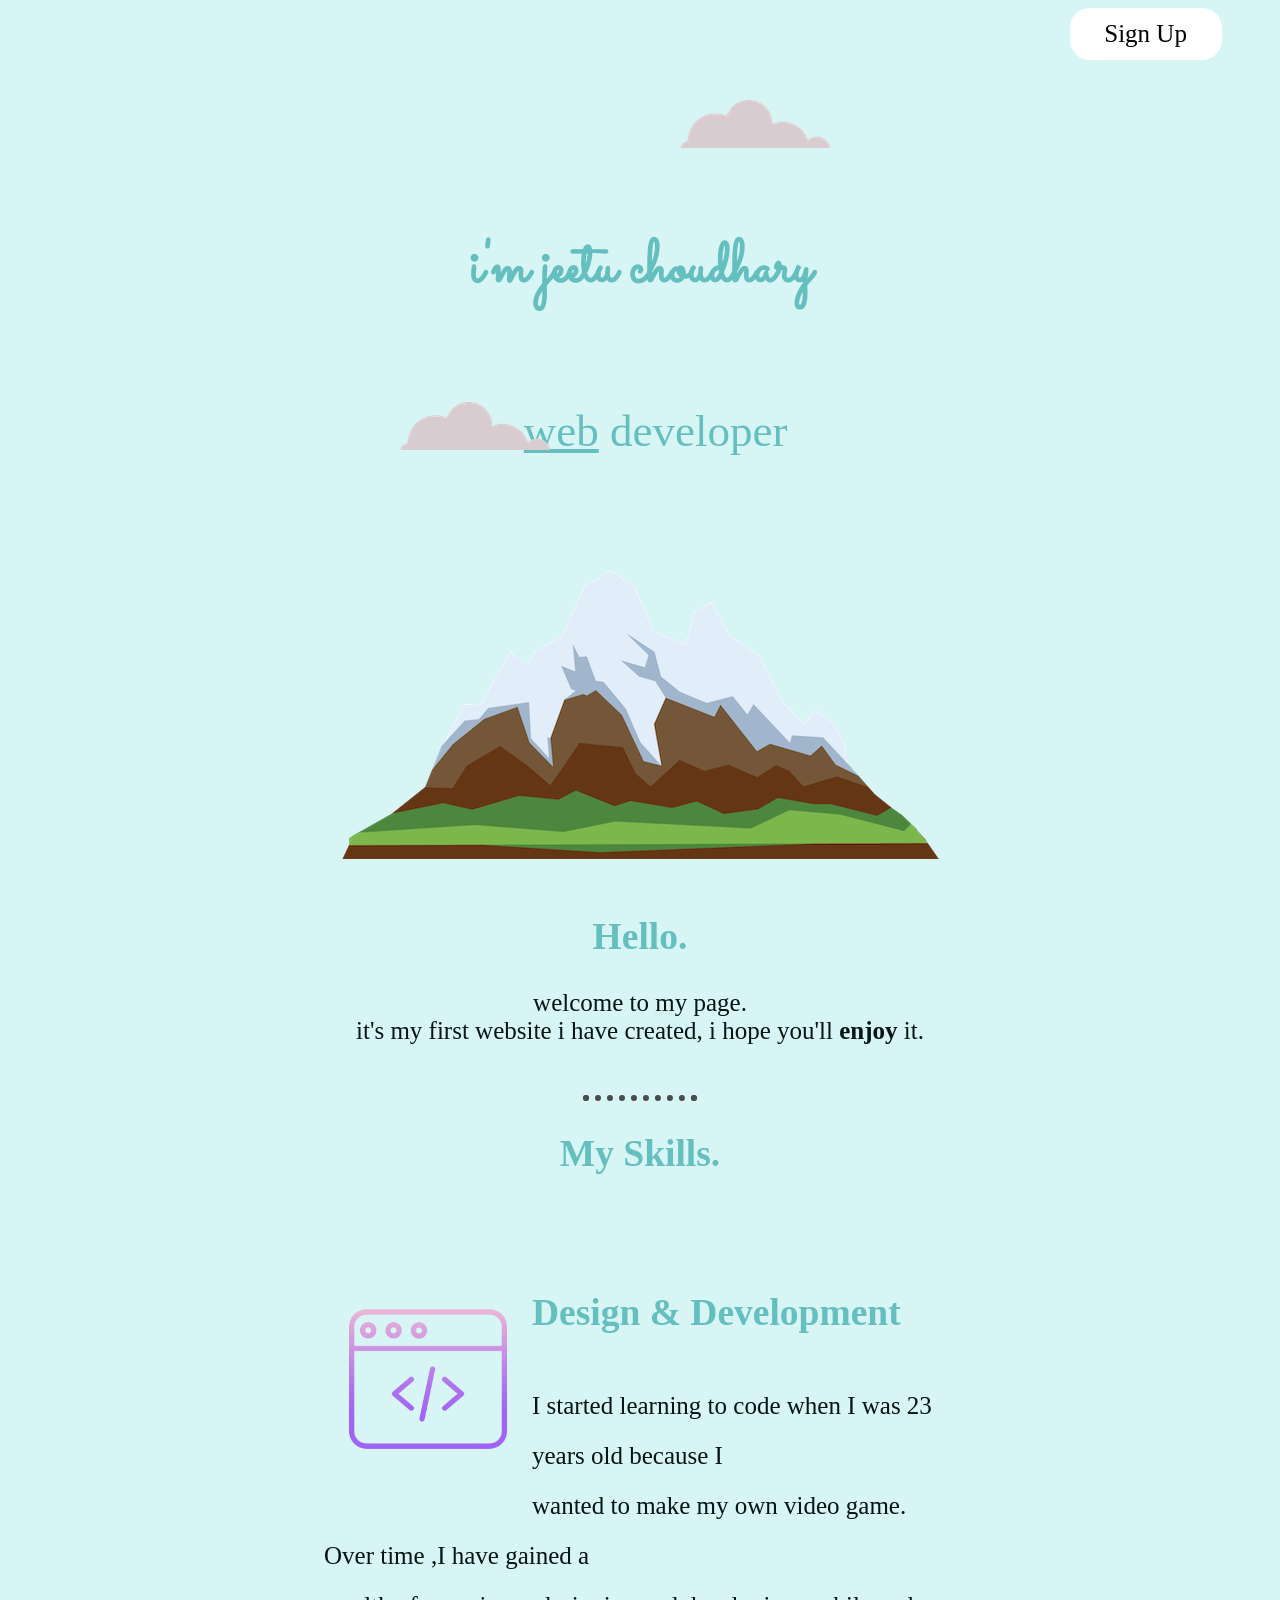
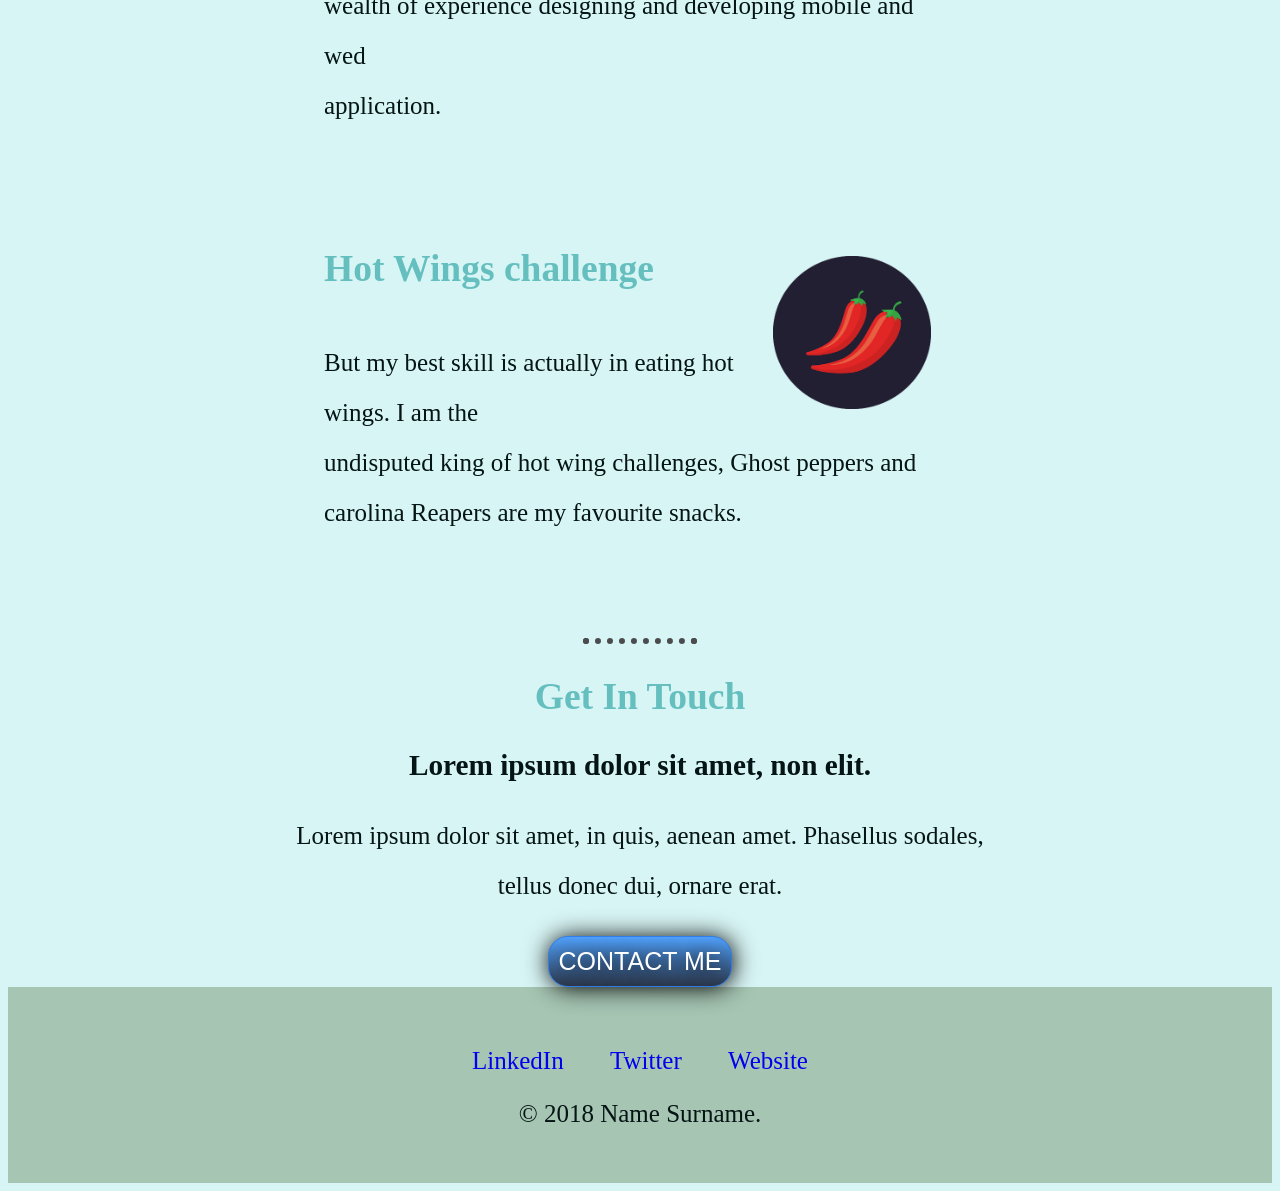
<file: index.html>
<!DOCTYPE html>
<html>
    <head>
        <meta charset="utf-8">
        <title>jeetu</title>
        <link rel="icon" href="favicon.ico">
        <link rel="stylesheet" href="style.css">
        <link href="https://fonts.googleapis.com/css2?family=Sacramento&display=swap" rel="stylesheet">      
          </head>
    <body>
      <div class="login">
              <a class="down" href="sign up paga.html">Sign Up</a>
      </div>
        <div class="one">
            <h1> i'm jeetu choudhary</h1>
            <p>a <span>web</span> developer </p>
        </div>
        <img class="top" src="CSS - My Site Images/cloud.png" alt=" cloud">
        <img class="bottom" src="CSS - My Site Images/cloud.png" alt="cloud">
          <img class="left" src="CSS - My Site Images/mountain.png" alt="mountain">
      </div>
            <div class="profile">
             <h2>Hello.</h2>
              <p>welcome to my page. <br>it's my first website i have created, i hope you'll <strong>enjoy</strong> it.  </p>
            </div>
    <hr>
            <div class="skills">
              <h2>My Skills.</h2>
              <div class="skill-row">
                <img class="skillss" src="CSS - My Site Images/1336989.png" alt="image">
                <h2>Design & Development</h2>
                <p>I started learning to code when I was 23 years old because I<br> wanted to make my own video game. Over time ,I have gained a<br> wealth of experience designing and developing mobile and wed <br>application.</p>
              </div>
              <div class="skill-row">
                <img class="skiillss" src="CSS - My Site Images/chillies.png" alt=" chilly">
                <h2>Hot Wings challenge</h2>
                <p>But my best skill is actually in eating hot wings. I am the <br>undisputed king of hot wing challenges, Ghost peppers and <br> carolina Reapers are my favourite snacks.</p>
              </div>
            </div>
    <hr>
            <div class="contact-me">
              <h2>Get In Touch</h2>
              <h3>Lorem ipsum dolor sit amet, non elit.</h3>
              <p>Lorem ipsum dolor sit amet, in quis, aenean amet. Phasellus sodales,<br> tellus donec dui, ornare erat.</p>
              <a class="btn" href="mailto:name@email.com">CONTACT ME</a>
            </div>
          
          
          <div class="bottom-container">
            <a class="footer-link" href="https://www.linkedin.com/">LinkedIn</a>
            <a class="footer-link" href="https://twitter.com/">Twitter</a>
            <a class="footer-link" href="https://www.appbrewery.com/">Website</a>
            <p>© 2018 Name Surname.</p>
          </div>
          
        </body>
</file>
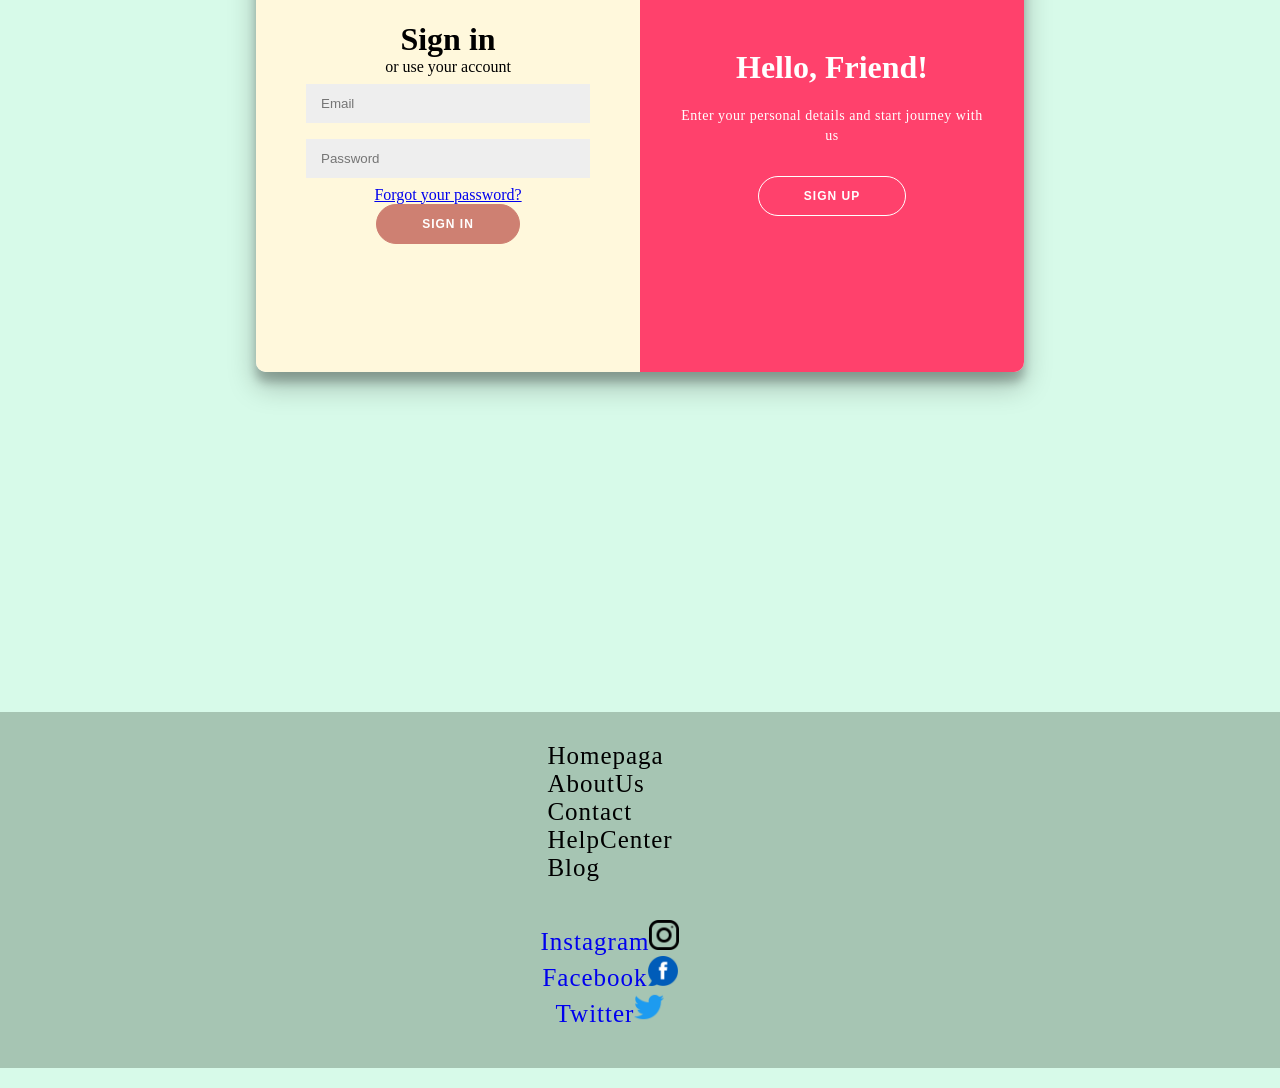
<file: sign up paga.html>
<!DOCTYPE html>
<html>
    <head>
        <title> Sign up here</title>
        <link rel="stylesheet" href="1 style.css"> 
    </head>
    <body> 
        <div class="container" id="container">
            <div class="form-container sign-up-container">
                <form action="#">
                    <h1>Create Account</h1>
                    <span>or use your email for registration</span>
                    <input type="text" placeholder="Name" />
                    <input type="email" placeholder="Email" />
                    <input type="password" placeholder="Password" />
                    <button>Sign Up</button>
                </form>
             </div>
             <div class="form-container sign-in-container">
                <form action="#">
                    <h1>Sign in</h1>
                    <span>or use your account</span>
                    <input type="email" placeholder="Email" />
                    <input type="password" placeholder="Password" />
                    <a href="#">Forgot your password?</a>
                    <button>Sign In</button>
                </form>
             </div>
             <div class="overlay-container">
                <div class="overlay">
                    <div class="overlay-panel overlay-left">
                        <h1>Welcome Back!</h1>
                        <p>To keep connected with us please login with your personal info</p>
                        <button class="ghost" id="signIn">Sign In</button>
                    </div>
                    <div class="overlay-panel overlay-right">
                        <h1>Hello, Friend!</h1>
                        <p>Enter your personal details and start journey with us</p>
                        <button class="ghost" id="signUp">Sign Up</button>
                    </div>
                </div>
            </div>
         </div>
            <div class="information">
                <div class="more"> 
                   <a href="index.html">Homepaga</a>
                   <a href="">AboutUs</a>
                   <a href="">Contact</a>
                   <a href="">HelpCenter</a>
                   <a href="">Blog</a> 
                </div>
                   <br>    
                <div class="social" >
                  <a href="https://www.instagram.com">Instagram</a><img src="CSS - My Site Images/instagram.png" width="30px" height="30px"/>
                   <a href="https://www.facebook.com/">Facebook</a><img src="CSS - My Site Images/facebook.png" width="30px" height="30px"/>
                   <a href="https://twitter.com/">Twitter</a><img src="CSS - My Site Images/twitter.png" width="30px" height="30px" />
                </div>   
             </div>   

<script src="sign in sign up .js"></script>      
    </body>
</html>
</file>
<file: style.css>
body{
    color:#051414;
    text-align: center; 
    background-color: rgb(216, 245, 245);
    font-size: 25px;
   }
.login{
    margin-left: 80%;
        text-decoration: none; 
} 
.down{
    -webkit-border-radius: 20px;
    -moz-border-radius: 20px;
    border-radius: 20px;
    height: 0;
    line-height: 0;
    color: #000000;
    font-family: Times New Roman;
    width: 100px;
    font-size: 25px;
    font-weight: 300;
    padding: 26px;
    background-color: #FFFFFF;
    border: solid #337FED 0;
    text-decoration: none;
    display: inline-block;
    cursor: pointer;
    argin-left: 22%;
}
    .down:hover {
    border: solid #426C58 1px;
    background: #FFFFFF;
    background-image: -webkit-linear-gradient(top, #FFFFFF, #33815D);
    background-image: -moz-linear-gradient(top, #FFFFFF, #33815D);
    background-image: -ms-linear-gradient(top, #FFFFFF, #33815D);
    background-image: -o-linear-gradient(top, #FFFFFF, #33815D);
    background-image: -webkit-gradient(to bottom, #FFFFFF, #33815D);
    -webkit-border-radius: 20px;
    -moz-border-radius: 20px;
    border-radius: 20px;
    text-decoration: none;
}
.one{
    padding-top: 120px;
}
.one h1{
    color:  #66BFBF;
    font-family: 'Sacramento', 'cursive', serif; 
    font-size: 60px;
    margin-top: 0px;
    margin-bottom: 0px;
    line-height: 3;
}
.one p{
    color:  #66BFBF;
    font-size: 40rem;
    font-size: 45px;
}
span{
    text-decoration: underline;
}
.top{ position:absolute;
    left: 400px;
    bottom: 450px;
}
.bottom{
    position:absolute;
    right: 450px;
    top: 100px;
}
.left{
    margin-right: 0 auto 0 auto;
}
.profile {
    margin : 50px auto 50px auto;
    text-align: center;
}

.profile h2{
    color: #66BFBF; 
}
.profile p{
   font-size: 25px;
    color: #051414;
}
 
.skills h2{
    color: #66BFBF;
}

.skill-row{
    width: 50%;
    margin:100px auto 100px auto;
    text-align: left;
    line-height: 2;
}
.skill-row h2{
    color: #66BFBF;
}
.skillss{
    width: 25%;
    float: left;
    padding: 25px;
}
.skiillss{
    width: 25%;
    float: right;
    padding: 25px;
}
.contact-me h2{
    color:#66BFBF ;

}
.contact-me p{
    line-height: 2;
}
.btn{
        background: #51A3FF;
        background-image: -webkit-linear-gradient(top, #51A3FF, #2C374A);
        background-image: -moz-linear-gradient(top, #51A3FF, #2C374A);
        background-image: -ms-linear-gradient(top, #51A3FF, #2C374A);
        background-image: -o-linear-gradient(top, #51A3FF, #2C374A);
        background-image: -webkit-gradient(to bottom, #51A3FF, #2C374A);
        -webkit-border-radius: 20px;
        -moz-border-radius: 20px;
        border-radius: 20px;
        color: #FFFFFF;
        font-family: Arial;
        font-size: 25px;
        font-weight: 400;
        padding: 10px;
        -webkit-box-shadow: 1px 1px 24px 0 #000000;
        -moz-box-shadow: 1px 1px 24px 0 #000000;
        box-shadow: 1px 1px 24px 0 #000000;
        text-shadow: 1px 1px 20px #000000;
        border: solid #337FED 1px;
        text-decoration: none;
        display: inline-block;
        cursor: pointer;
        text-align: center;
     }
     
     .btn:hover {
        border: solid #32588F 1px;
        background: #A2BDE9;
        background-image: -webkit-linear-gradient(top, #A2BDE9, #5291D3);
        background-image: -moz-linear-gradient(top, #A2BDE9, #5291D3);
        background-image: -ms-linear-gradient(top, #A2BDE9, #5291D3);
        background-image: -o-linear-gradient(top, #A2BDE9, #5291D3);
        background-image: -webkit-gradient(to bottom, #A2BDE9, #5291D3);
        -webkit-border-radius: 20px;
        -moz-border-radius: 20px;
        border-radius: 20px;
        text-decoration: none;
 }


hr{
    border: dotted #4b4c4d 6px;
    border-bottom: none;
    width: 8%;
}
.bottom-container{
    background-color: rgb(166, 197, 179);
    padding: 60px 0 30px 0;
    margin: 0;
}
.footer-link{
    padding: 20px;
    text-decoration: none;
}
.footer-link:hover{
color: rgb(20, 20, 19);
}
</file>
<file: 1 style.css>
*{
	box-sizing: border-box;
}
body{

	background: #d7fae9;
	display: flex;
	flex-direction: column;
	justify-content: center;
	align-items: center;
	height: 100vh;
	margin: -20px 0 50px;
}
h1{
	font-weight: bold;
	margin: 0;
} 
p{
	font-size: 14px;
	font-weight: 100;
	line-height: 20px;
	letter-spacing: 0.5px;
	margin: 20px 0 30px;
} 
samp{
	font-size: 12px;
}
.container{
	background:white;
	border-radius: 10px;
	box-shadow: 0 14px 28px rgba(0,0,0,0.25), 
	0 10px 10px rgba(0,0,0,0.22);
    position: relative;
	top: 100px;
    overflow:hidden;
	width: 768px;
	max-width: 100%;
	min-height: 480px;
}
.form-container form{
	background: cornsilk;
	display: flex;
	flex-direction: column;
	padding: 0 50px;
	height: 100%;
	justify-content: center;
	align-items: center;
	text-align: center;
}
.form-container input {
	background: #eee;
	border: none;
	padding: 12px 15px;
	margin: 8px 0;
	width: 100%;
}
button {
	border-radius: 20px;
	border: 1px solid #ce8072;
	background:#ce8072;
	color: white;
	font-size: 12px;
	font-weight: bold;
	padding: 12px 45px;
	letter-spacing: 1px;
	text-transform: uppercase;
	transition: transform 80ms ease-in;
}
button:active {
	transform: scale(0.80);
}
button:focus{
	outline: none;
}
button.ghost {
	background: transparent;
	border-color: white;
}

.form-container {
	position: absolute;
	top: 0;
	height: 100%;
	transition: all 0.6s ease-in-out;
}
.sign-in-container {
	left: 0px;
	width: 50%;
    z-index: 2;

}
.sign-up-container {
	left: 0px;
	width: 50%;
	opacity: 0;
    z-index: 1;
}
.overlay-container {
	position: absolute;
	top: 0;
	left: 50%;
	width: 50%;
	height: 100%;
	overflow: hidden;
	transition: transform 0.6s ease-in-out;
	z-index: 100;
}
.overlay {
	background:#ff416c;
	background: linear-gradient(to right, #ff416c) no-repeat 0 0 / cover;
	color: white;
	position: relative;
	left: -100%;
	height: 100%;
	width: 200%;
	transform: translateX(0);
	transition: transform 0.6s ease-in-out;
}
.overlay-panel {
	position: absolute;
	top: 0;
	display: flex;
	flex-direction: column;
	justify-content: center;
	align-items: center;
	padding: 0 40px;
	height: 100%;
	width: 50%;
	text-align: center;
	transform: translateX(0);
	transition: transform 0.6s ease-in-out;
}
.overlay-right{
	right: 0;
	transform: translateX(0);
}
.overlay-left{
	transform: translateX(-20%);
}
/* animation */

.container.right-panel-active .sign-in-container{
	transform: translateX(100%);
}
.container.right-panel-active .overlay-container{
	transform: translateX(-100%);
}
.container.right-panel-active .sign-up-container{
	transform: translateX(100%);
	opacity: 1;
	z-index: 5;
}
.container.right-panel-active .overlay{
	transform: translateX(50%);
}
.container.right-panel-active .overlay-left{
	transform: translateX(0);
}
.container.right-panel-active .overlay-right{
	transform: translateX(20);
}
.information{
	margin-top: 440px;
	background:  rgb(166, 197, 179);
	padding: 20px 710px 40px 650px;
	font-size: 25px;
}
.more{
	padding: 10px;
	letter-spacing: 1px;
}
.more a{
	color: black;
	text-decoration: none;
}
.more a:hover{
	color: rgb(211, 74, 74);

}
.social{
	text-align: center;
	letter-spacing: 1px;
}	
.social a{
	text-decoration: none;
}
.social a:hover{
	color: rgb(211, 74, 74);
}
</file>
